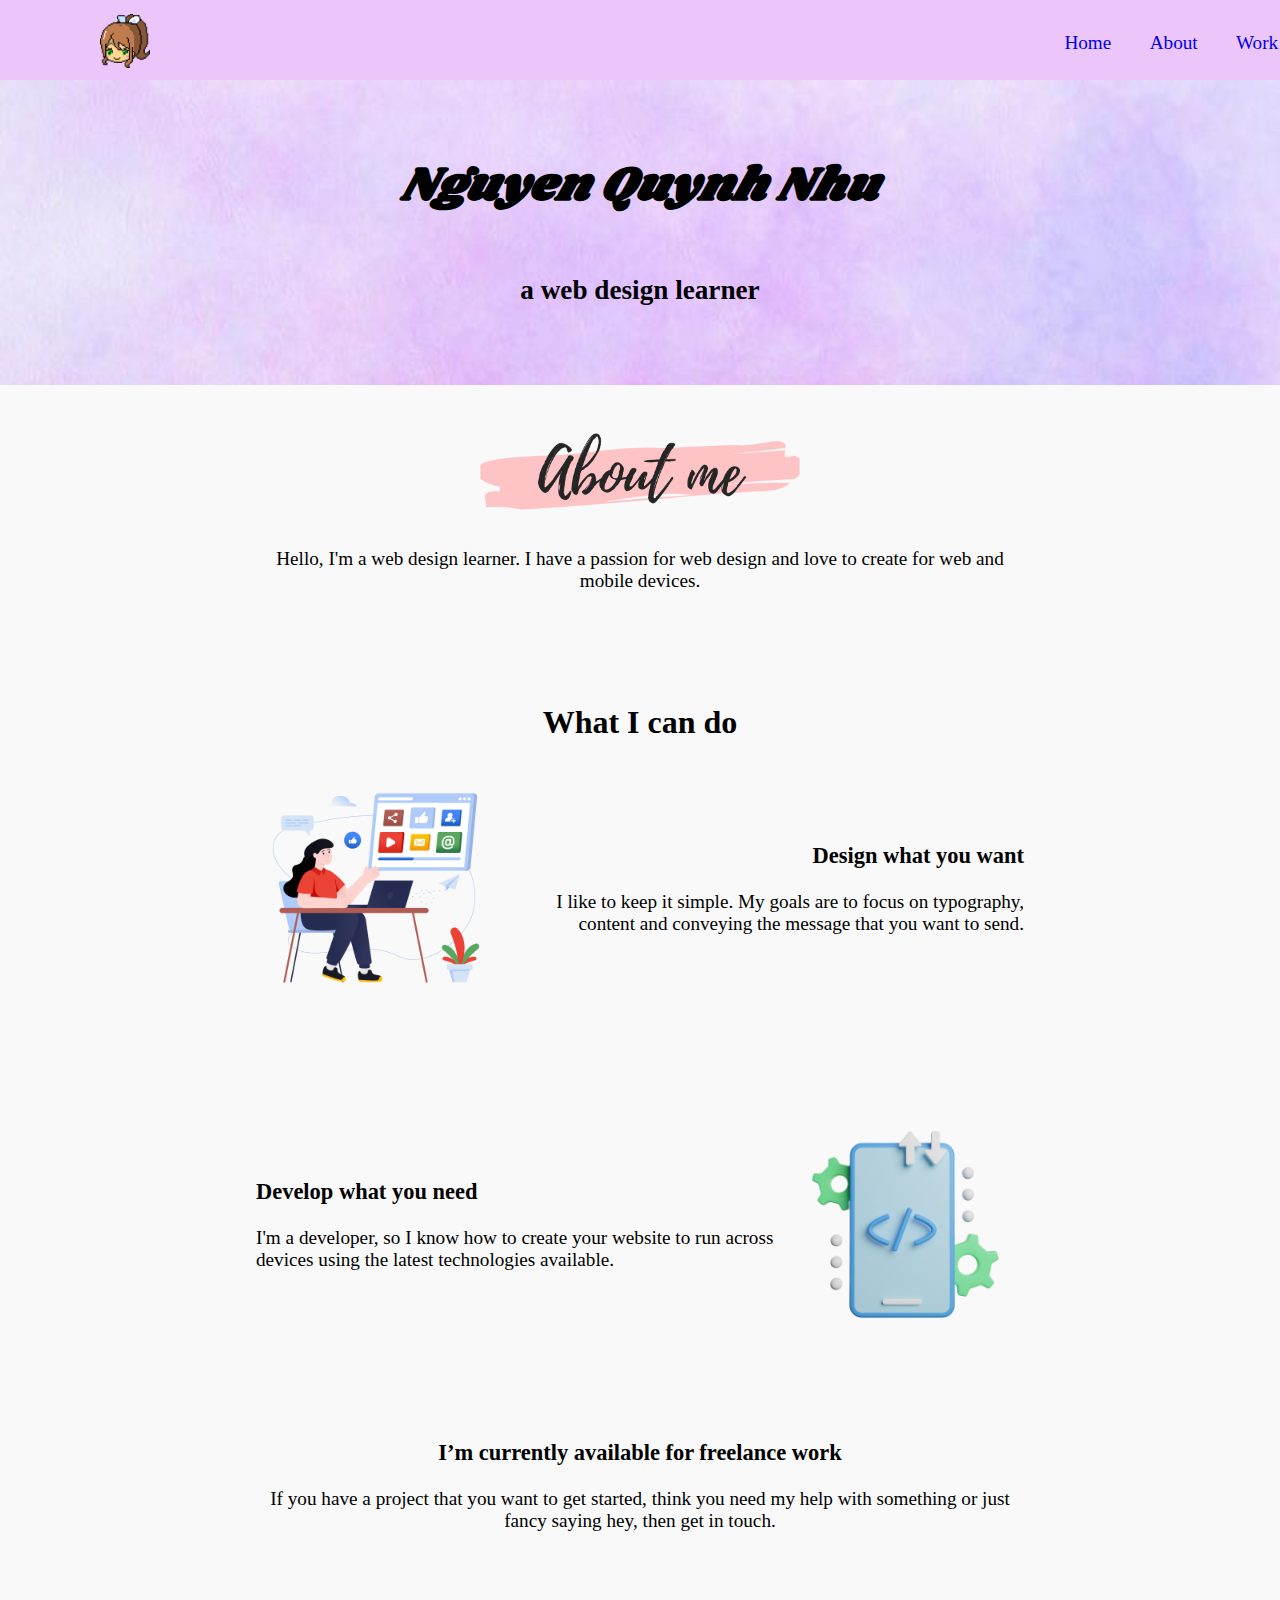
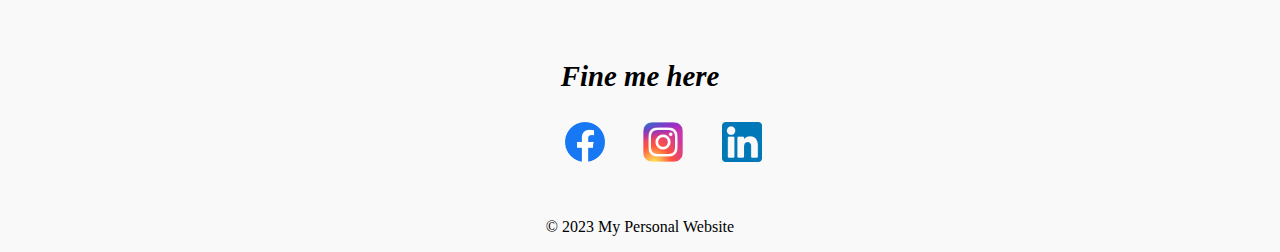
<file: portfolio.html>
<html lang="en">
<head>
    <meta charset="UTF-8">
    <meta http-equiv="X-UA-Compatible" content="IE=edge">
    <meta name="viewport" content="width=device-width, initial-scale=1.0">
    <title>Nguyen Quynh Nhu</title>
    <link rel="stylesheet" href="style.css">
    <link rel="icon" type="x-icon" href="image/logo.png">
    <link rel="preconnect" href="https://fonts.googleapis.com">
    <link rel="preconnect" href="https://fonts.gstatic.com" crossorigin>
    <link href="https://fonts.googleapis.com/css2?family=Shrikhand&display=swap" rel="stylesheet">
</head>
<body>
    <header>
        <div class="nav-top">
            <div id="logo">
                <img src="image/logo.png" alt="logo">
            </div>
            <div class="menu">
                <nav>
                    <ul class="nav-list">
                        <li><a href="#title">Home</a></li>
                        <li><a href="#hello">About</a></li>
                        <li><a href="#work">Work</a></li>
                        <li><a href="#contact">Contact</a></li>
                    </ul>
                </nav>
            </div>
        </div>    
    </header>
    <main>
        <div id="title">
            <div class="row">
                <h2>
                    <em>Nguyen Quynh Nhu</em>
                </h2>
                <p>a web design learner</p>
            </div>
            <!--row-->
        </div>
        <!--title-->
        <div id="content">
            <div id="hello">
                <img src="image/about-me.png" alt="about-me">
                <p>
                    Hello, I'm a web design learner. I have a passion for web design and love to create for web and mobile devices.
                </p>
            </div>
            <!--hello-->
            <div id="work">
                <div><h2>What I can do</h2></div>
                <div>
                    <div class="work-1">
                        <img src="image/design.png" alt="design">
                        <div class="text-1">
                            <h3>Design what you want</h3>
                            <p>I like to keep it simple. My goals are to focus on typography, content and conveying the message that you want to send.</p>
                        </div>
                    </div>
                    <div class="work-1">
                        <div class="text-2">
                            <h3>Develop what you need</h3>
                            <p>I'm a developer, so I know how to create your website to run across devices using the latest technologies available.</p>
                        </div>
                        <img src="image/develop.png" alt="develop">
                    </div>
                    <div id="work-2">
                        <h3>I’m currently available for freelance work</h3>
                        <p>If you have a project that you want to get started, think you need my help with something or just fancy saying hey, then get in touch.</p>
                    </div>
                </div>
            </div>
            <!--work-->
        </div>
        <!--content-->
        <div id="contact">
                <div>
                    <p><em>Fine me here</em></p>
                </div>
                <div class="link">
                    <ul>
                        <li><a href="https://www.facebook.com/profile.php?id=100010113585635"><img src="image/Facebook.webp" alt="Facebook" width="40" height="40"></a></li>
                        <li><a href="https://www.instagram.com/nqnhu.mary/"><img src="image/Instagram.webp" alt="Instagram" width="40" height="40"></a></li>
                        <li><a href="https://www.linkedin.com/in/nhunguyennn/"><img src="image/linkedin.png" alt="linkedin" width="40" height="40"></a></li>
                    </ul>
                </div>
        </div>
    </main>
    <footer>
        <p>© 2023 My Personal Website</p>
    </footer>
</body>
</html>
</file>
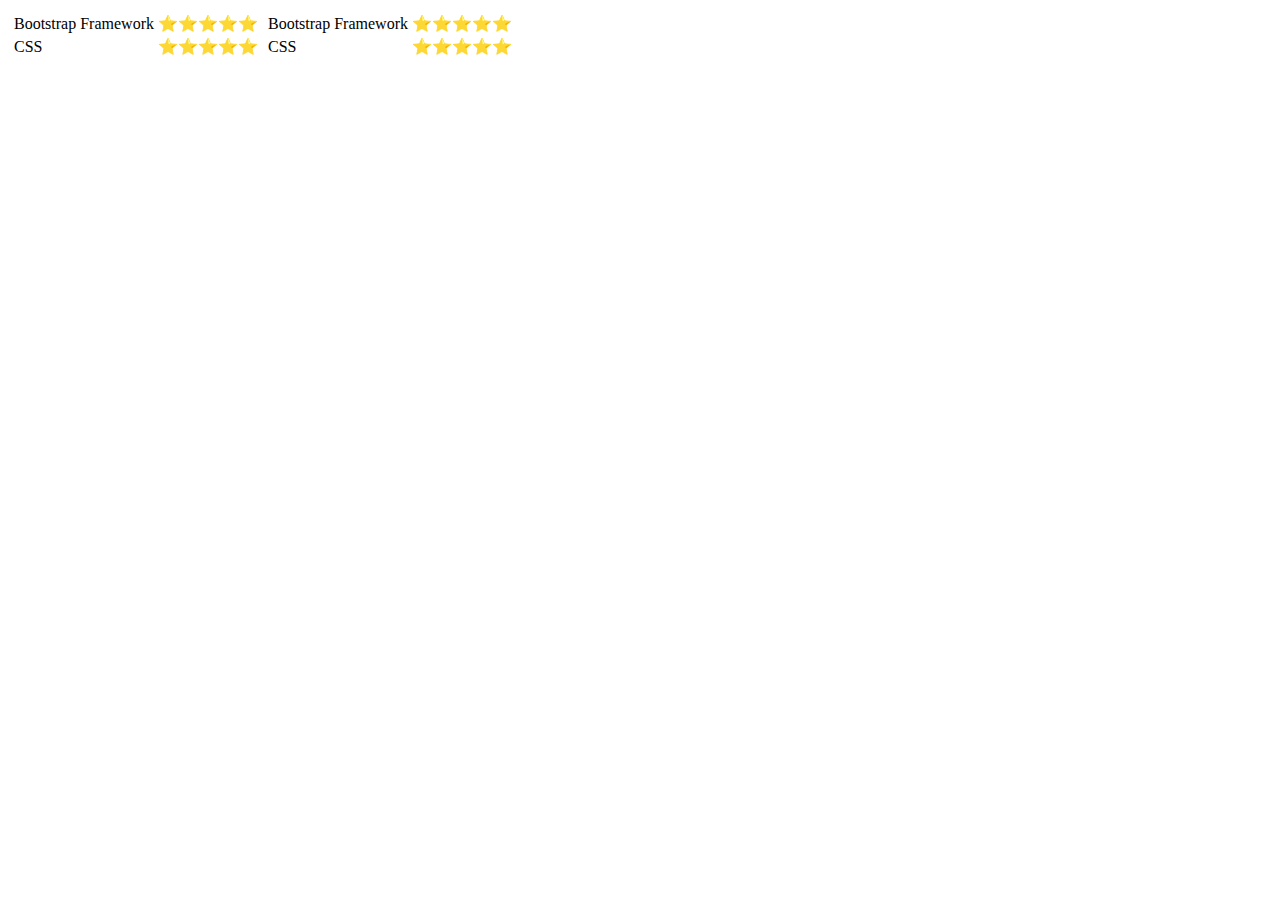
<file: table.html>
<html lang="en">
<head>
    <meta charset="UTF-8">
    <meta http-equiv="X-UA-Compatible" content="IE=edge">
    <meta name="viewport" content="width=device-width, initial-scale=1.0">
    <title>Nested Table 2</title>
</head>
<body>
    <table>
        <tr>
            <td>
                <table>
                <tr>
                    <td>Bootstrap Framework</td>
                    <td>⭐⭐⭐⭐⭐</td>
                </tr>
                <tr>
                    <td>CSS</td>
                    <td>⭐⭐⭐⭐⭐</td>
                </tr>   
                </table>
            </td>
            <td>
                <table>
                <tr>
                    <td>Bootstrap Framework</td>
                    <td>⭐⭐⭐⭐⭐</td>
                </tr>
                <tr>
                    <td>CSS</td>
                    <td>⭐⭐⭐⭐⭐</td>
                </tr>
            </td>
            </table>
        </tr>
    </table>
</body>
</html>
</file>
<file: style.css>
body{
    background-color: F9F9F9;
    background-repeat: no-repeat;
    background-attachment: fixed;
    background-size: cover;
    font-family: 'Times New Roman', Times, serif;;
    margin: 0;
}

.nav-top{
    display: inline-block;
    position: fixed;
    top: 0;
    background-color: ECC5FB;
    width: 1560px;
    height: 80px;
}

#logo{
    display: flex;
    flex-direction: row;
    position: relative;
    left: 100px;
    top: 14px;
    float: left;
}

#logo img{
    width: 50px;
}

.menu{
    padding-left: 60%;
    padding-top: 1%;
    display: flex;
    flex-direction: row;
}

.nav-list li{
    display: block;
    float: left;
    font-size: 120%;
    margin: 0 0 0 2em;
    font-weight: 500;
}

.nav-list a{
    text-decoration: none;
}

main{
    padding-top: 5em;
    padding-bottom: 5rem;
}

#title .row{
    padding-left: 30%;
    padding-right: 30%;
    padding-top: 4%;
    padding-bottom: 4%;
    background-image: url(image/background.jpg);
    background-size: 100%;
    text-align: center;
}

h2 em{
    font-size: 200%;
    font-family: 'Shrikhand', cursive;
}

#title p{
    margin-top: 2em;
    font-size: 170%;
    font-weight: 700;
}

#content{
    padding-top: 3em;
    padding-left: 20%;
    padding-right: 20%;
}

#hello{
    text-align: center;
    margin-bottom: 7em;
}

#hello img{
    width: 20em;
}

#hello p{
    font-size: 120%;
    margin-top: 2em;
}

#work h2{
    text-align: center;
    font-size: 200%;
}

.work-1{
    display: flex;
    flex-direction: row;
    align-items: center;
    margin-bottom: 6em;
}

.text-1{
    text-align: right;
    font-size: 120%;
}

.work-1 img{
    width: 15em;
}

.text-2{
    text-align: left;
    font-size: 120%;
}

#work-2{
    text-align: center;
    margin-bottom: 2em;
    font-size: 120%;
}

#contact p{
    text-align: center;
    font-size: 180%;
    font-weight: 800;
    margin-top: 8rem;
}

.link{
    padding-left: 38%;
}

.link li{
    display: block;
    float: left ;
    font-size: 120%;
    margin: 0 0 0 2em;
}

footer{
    text-align: center;
}
</file>
